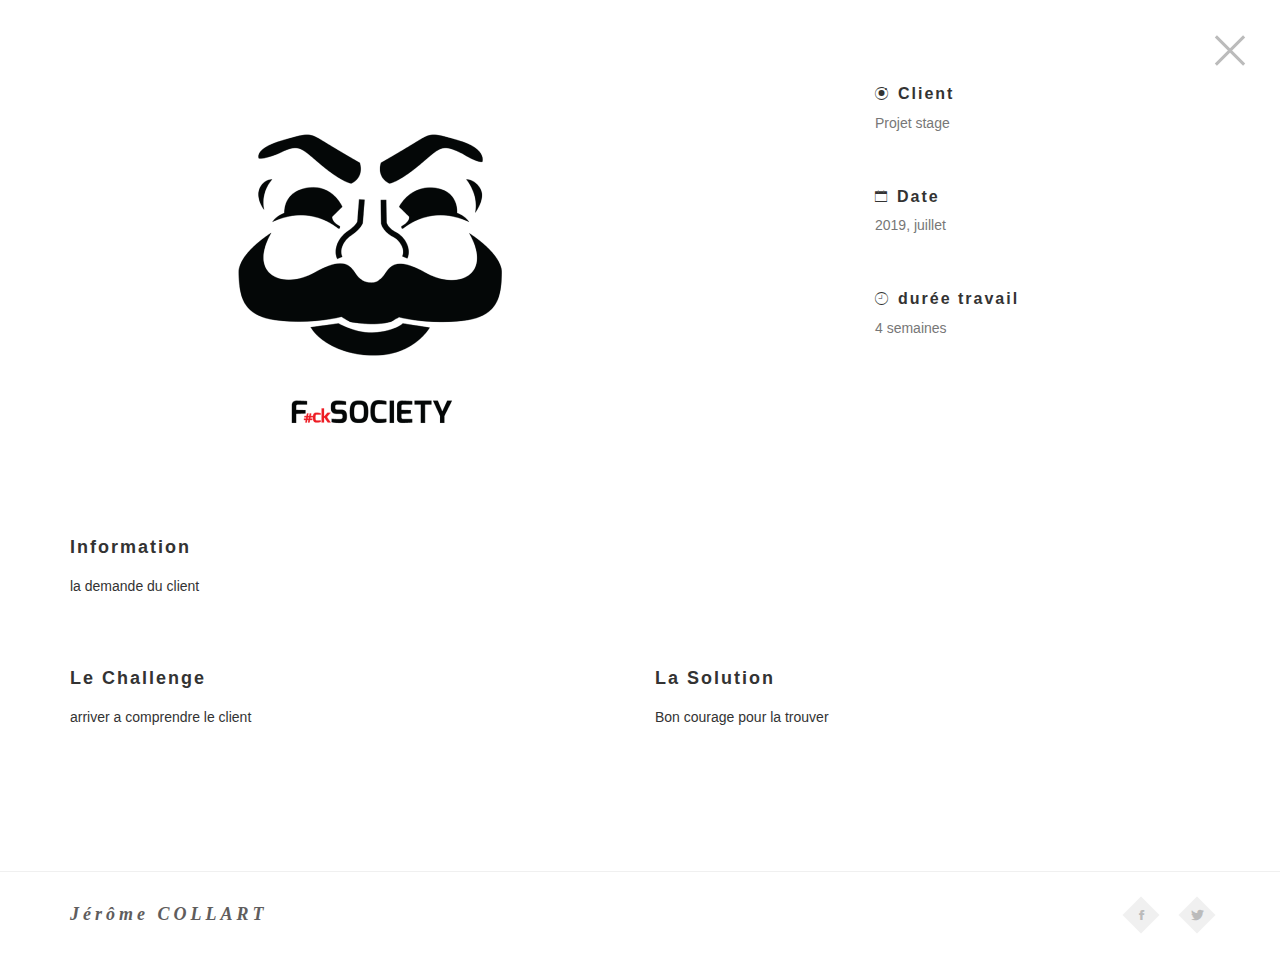
<file: work.html>
<!DOCTYPE html>
<html class='no-js' >
	
	<head>
		
		
		<meta charset="utf-8">
		<meta http-equiv="X-UA-Compatible" content="IE=edge">
		<meta name="viewport" content="width=device-width, initial-scale=1">
		<!-- The above 3 meta tags *must* come first in the head; any other head content must come *after* these tags -->
	
		<title>Symp - Personal Resume/CV HTML Template</title>
		
		<!--[if lt IE 9]>
		  <script src="//html5shim.googlecode.com/svn/trunk/html5.js"></script>
		<![endif]-->

		
		<link rel='stylesheet' type='text/css' href='bootstrap/css/bootstrap.min.css' >
		<link rel='stylesheet' type='text/css' href='css/ionicons.min.css' >
		<link rel='stylesheet' type='text/css' href='css/owl.carousel.css' >
		<link rel='stylesheet' type='text/css' href='css/owl.theme.css' >
		<link rel='stylesheet' type='text/css' href='css/owl.transitions.css' >
		<link rel='stylesheet' type='text/css' href='css/style.css' >
		<link rel='stylesheet' type='text/css' href='css/color-default.css' >
		
		
	</head>
	
	<body>
		
		
		<!--close button-->
		<a href='index.html' class='close-btn' >
			<span></span>
			<span></span>
		</a>
		<!--/close button-->
		
		
		<!--preloader-->
		<div id='preloader' >
		
			<div class='loader' >
				<img src='img/load.gif' alt='symp' >
			</div>
			
		</div>
		<!--/preloader-->
		
		
		<div id='wrapper' >
			
			<section class='single-work' >
				
				<div class='container' >
					
					
					<div class='row' >
						
						<div class='col-md-8' >
							
							<img src='img/fsociety2.png' alt='symp' >
						
						</div>
						
						
						<div class='col-md-4' >
							
							<ul class='work-info' >
								
								<li>
									
									<h4><i class='ion-ionic' ></i>Client</h4>
									
									<p>Projet stage</p>
									
								</li>
								
								<li>
									
									<h4><i class='ion-ios-calendar-outline' ></i>Date</h4>
									
									<p>2019, juillet</p>
									
								</li>
								
								
								
								<li>
									
									<h4><i class='ion-ios-clock-outline' ></i>durée travail</h4>
									
									<p>4 semaines</p>
									
								</li>
								
								
								
								
								
								
							</ul>
							
						</div>
						
						
						
					</div>
					
					
					<div class='work-content' >
						
						<div class='block' >
							
							<h4>Information</h4>
							
							<p>
								la demande du client
							</p>
							
						</div>
						
						<div class='block row' >
							
							
							<div class='col-md-6' >
								
								<h4>Le Challenge</h4>
								
								<p>
									arriver a comprendre le client
								</p>
								
							</div>
							
							
							<div class='col-md-6' >
								
								<h4>La Solution</h4>
								
								<p>
									Bon courage pour la trouver
								</p>
								
							</div>
							
							
							
							
						</div>
						
					</div>
					
					
				</div>
				
			</section>
			
			
			<div class='footer bg-lightgray section-block' >
				
				<div class='container' >
					
					<div class='row' >
						
						<div class='col-md-6 text-left' >
							<h4>Jérôme COLLART</h4>
						</div>
						
						<div class='col-md-6 text-right' >
							<ul class='footer-social' >
								<li>
									<a href='#' >
										<i class='ion-social-facebook' ></i>
									</a>
								</li>
								<li>
									<a href='#' >
										<i class='ion-social-twitter' ></i>
									</a>
								</li>
								<!--<li>
									<a href='#' >
										<i class='ion-social-pinterest' ></i>
									</a>
								</li>
								<li>
									<a href='#' >
										<i class='ion-social-dribbble' ></i>
									</a>
								</li>-->
							</ul>
						</div>
						
					</div>
					
					
				</div>
				
			</div>
			
			
			
		</div>
		
		<script src='js/jquery.min.js' ></script>
		<script src='js/jquery.stellar.min.js' ></script>
		<script src='js/modernizr.js' ></script>
		<script src='js/owl.carousel.min.js' ></script>
		<script src='js/jquery.shuffle.min.js' ></script>
		<script src='js/jquery.magnific-popup.min.js' ></script>
		<script src='js/validator.min.js' ></script>
		<script src='js/smoothscroll.js' ></script>
		<script src='js/script.js' ></script>
		
	</body>
	
</html>
</file>
<file: css/style.css>
s/*=======================================================================
	
	Item Name 		|		
	
	Author Name		|		jerome
	
-------------------------------------------------------------------------
	CSS Structure
-------------------------------------------------------------------------
	
	01- General CSS
	02- Preloader
	03- Front Section
	04- About Section
	05- Resume Section
	06- Services Section
	07- Blog Section
	08- Portfolio Section
	09- Contact Section
	10- Work Page
	11- Single Post Page
	12- Responsive CSS
	
	*Colors are in separate files.
	
=======================================================================*/






/*Importing Google Fonts */
@import url(https://fonts.googleapis.com/css?family=Raleway:400,700,600,300|Playfair+Display:700italic,400italic|Crimson+Text:400italic,600italic|Open+Sans:400,700);

/*=======================================================================
	General CSS
=======================================================================*/
* {
	margin: 0;
	padding: 0;
	outline: none;
	font-family: Open Sans, sans-serif;
}

h1,
h2,
h3,
h4,
h5,
h6,
.h1,
.h2,
.h3,
.h4,
.h5,
.h6 {
	font-weight: bold;
	font-family: Raleway, sans-serif;
}

::-webkit-scrollbar {
	height: 10px;
	width: 10px;
	background: #FFF;
}

::-webkit-scrollbar-thumb {
	background: #BBB;
	border: solid 2px #FFF;
}

::-webkit-scrollbar-thumb:hover {
	background: #888;
}

::-moz-scrollbar {
	height: 10px;
	width: 10px;
	background: #FFF;
}

::-moz-scrollbar-thumb {
	background: #BBB;
	border: solid 2px #FFF;
}

::-moz-scrollbar-thumb:hover {
	background: #888;
}

img {
	max-width: 100%;
}

.parallax {
	background-size: cover;
}

body.section-show {
	overflow: hidden;
}

body a.close-btn,
body.section-show .close-btn {
	opacity: 1;
	z-index: 100;
	-webkit-transition: opacity .4s 1.2s ease, background .3s ease;
	-moz-transition: opacity .4s 1.2s ease, background .3s ease;
	transition: opacity .4s 1.2s ease, background .3s ease;
	overflow: hidden;
}

.close-btn {
	position: fixed;
	height: 64px;
	width: 64px;
	cursor: pointer;
	display: block;
	top: 18px;
	right: 18px;
	opacity: 0;
	z-index: -99;
}

.close-btn>span {
	height: 3px;
	width: 40px;
	background: #BBB;
	position: absolute;
	top: 50%;
	left: 50%;
	margin-left: -20px;
	margin-top: -1.5px;
}

.close-btn>span:before {
	content: ' ';
	position: absolute;
	top: 0;
	width: 0;
	height: inherit;
	background: #B7A389;
}

.close-btn>span:nth-of-type(1) {
	-webkit-transform: rotate(45deg);
	-moz-transform: rotate(45deg);
	-ms-transform: rotate(45deg);
	-o-transform: rotate(45deg);
	transform: rotate(45deg);
}

.close-btn>span:nth-of-type(2) {
	-webkit-transform: rotate(-45deg);
	-moz-transform: rotate(-45deg);
	-ms-transform: rotate(-45deg);
	-o-transform: rotate(-45deg);
	transform: rotate(-45deg);
}

.close-btn>span:nth-of-type(1):before {
	left: 0;
}

.close-btn>span:nth-of-type(2):before {
	right: 0;
}

.close-btn:hover>span {
	background: transparent;
}

.close-btn:hover>span:before {
	-webkit-transition: all .3s ease;
	-moz-transition: all .3s ease;
	transition: all .3s ease;
	width: 100%;
}

.close-btn:hover>span:nth-of-type(2):before {
	-webkit-transition-delay: .3s;
	-moz-transition-delay: .3s;
	transition-delay: .3s;
}

.section-header h2 {
	font-size: 32px;
	letter-spacing: 6px;
	color: #333;
	margin-top: 0;
	margin-bottom: 35px;
	font-weight: 300;
}

.section-header p {
	margin-top: 30px;
	line-height: 1.7em;
	color: #8A8A8A;
	font-size: 16px;
}

#wrapper {
	overflow-x: hidden;
}

.front-section {
	background: #FFF;
}

.section {
	position: fixed;
	left: 0;
	right: 0;
	top: 0;
	bottom: 0;
	border: solid 4px #BBB;
	padding-top: 100px;
	z-index: -9;
	background: #FFF;
	overflow-y: auto;
	opacity: 0;
	visibility: hidden;
	transition: all .3s ease;
}

body.section-show .section.active {
	-webkit-transition: opacity .4s 1.2s ease;
	-moz-transition: opacity .4s 1.2s ease;
	transition: opacity .4s 1.2s ease;
	z-index: 99;
	opacity: 1;
	visibility: visible;
}

.bg-lightgray {
	background: #F5F5F5;
}

.footer {
	padding: 30px 0;
	background: #FFF;
	border-top: solid 1px #F0F0F0;
}

.footer h4 {
	font-size: 18px;
	letter-spacing: 4px;
	margin: 0;
	margin-top: 3.5px;
	font-style: italic;
	font-family: 'Playfair Display', serif;
	color: rgb(95, 93, 93);
}

.footer-social {
	margin: 0;
	padding: 0;
	list-style: none;
	font-size: 0;
}

.footer-social>li {
	display: inline-block;
	*display: inline;
	*zoom: 1;
	margin-left: 30px;
}

.footer-social>li>a {
	text-decoration: none;
	height: 26px;
	width: 26px;
	line-height: 26px;
	vertical-align: middle;
	-webkit-transform: rotate(45deg);
	-moz-transform: rotate(45deg);
	-ms-transform: rotate(45deg);
	-o-transform: rotate(45deg);
	transform: rotate(45deg);
	-webkit-transition: all .3s ease-in-out;
	-moz-transition: all .3s ease-in-out;
	transition: all .3s ease-in-out;
	display: block;
	text-align: center;
	color: #BBB;
	background: #F0F0F0;
	font-size: 0;
}

.footer-social>li>a>i {
	-webkit-transform: rotate(-45deg);
	-moz-transform: rotate(-45deg);
	-ms-transform: rotate(-45deg);
	-o-transform: rotate(-45deg);
	transform: rotate(-45deg);
	display: inline-block;
	*display: inline;
	*zoom: 1;
	line-height: inherit;
	width: inherit;
	height: inherit;
	vertical-align: middle;
}

.footer-social>li>a>i:before {
	font-size: 14px;
	line-height: 1em;
	vertical-align: middle;
}

.footer-social>li>a:hover {
	background: #B7A389;
	color: #FFF;
}

.section-block>.container,
.section-block {
	position: relative;
}

.section-block {
	overflow: hidden;
}

/*=======================================================================
	Preloader
=======================================================================*/
.js #preloader {
	position: fixed;
	top: 0;
	left: 0;
	right: 0;
	bottom: 0;
	background: #FFF;
	z-index: 199;
	-webkit-transition: all .5s ease;
	-moz-transition: all .5s ease;
	transition: all .5s ease;
}

.js #preloader .loader {
	position: absolute;
	top: 50%;
	left: 50%;
	-webkit-transform: translate(-50%, -50%);
	-moz-transform: translate(-50%, -50%);
	-ms-transform: translate(-50%, -50%);
	-o-transform: translate(-50%, -50%);
	transform: translate(-50%, -50%);
}

.js body.loaded #preloader {
	-webkit-transform: scale(.6) translateY(-100%);
	-moz-transform: scale(.6) translateY(-100%);
	-ms-transform: scale(.6) translateY(-100%);
	-o-transform: scale(.6) translateY(-100%);
	transform: scale(.6) translateY(-100%);
	opacity: 0;
	visibility: hidden;
	z-index: -1;
}

.no-js #preloader {
	display: none;
}

.divider-draft {
	position: relative;
	height: 2px;
	background: #333;
	width: 40px;
	display: block;
	margin: 15px 0;
}

.divider-draft:before,
.divider-draft:after {
	content: ' ';
	width: 25px;
	height: 1px;
	background: #333;
	position: absolute;
	left: 0;
}

.divider-draft.center {
	margin: auto;
}

.divider-draft.center:before,
.divider-draft.center:after {
	right: 0;
	margin: auto;
}

.divider-draft:before {
	top: -6px;
}

.divider-draft:after {
	bottom: -6px;
}

/*=======================================================================
	Section Principale
=======================================================================*/
body.section-show .transition-mask {
	position: absolute;
	top: 260px;
	height: 250px;
	width: 250px;
	left: 0;
	right: 0;
	margin: auto;
	z-index: 22;
	transform: rotate(45deg);
	overflow: hidden;
	-webkit-animation: fill2 .8s .4s both ease;
	-moz-animation: fill2 .8s .4s both ease;
	animation: fill2 .8s .4s both ease;
}

body .transition-mask:before {
	content: ' ';
	position: absolute;
	bottom: 0;
	right: 0;
	height: 100%;
	width: 100%;
}

body.section-show .transition-mask:before {
	-webkit-animation: fill .4s both ease;
	-moz-animation: fill .4s both ease;
	animation: fill .4s both ease;
	background: #CCC;
}

@-webkit-keyframes fill2 {
	0% {
		transform: rotate(45deg);
	}

	100% {
		z-index: 50;
		transform: rotate(0deg);
		height: 100%;
		width: 100%;
		top: 0;
		bottom: auto;
	}
}

@keyframes fill2 {
	0% {
		-webkit-transform: rotate(45deg);
		-moz-transform: rotate(45deg);
		-ms-transform: rotate(45deg);
		-o-transform: rotate(45deg);
		transform: rotate(45deg);
	}

	100% {
		z-index: 50;
		-webkit-transform: rotate(0deg);
		-moz-transform: rotate(0deg);
		-ms-transform: rotate(0deg);
		-o-transform: rotate(0deg);
		transform: rotate(0deg);
		height: 100%;
		width: 100%;
		top: 0;
		bottom: auto;
	}
}



@-webkit-keyframes fill {
	0% {
		width: 0%;
	}

	100% {
		width: 100%;
	}
}

@keyframes fill {
	0% {
		width: 0%;
	}

	100% {
		width: 100%;
	}
}



.front-section {
	padding-top: 60px;
	padding-bottom: 200px;
	position: relative;
}

.front-heading {
	text-align: center;
	margin-top: 190px;
}

.front-heading>h2 {
	font-size: 55px;
	font-weight: lighter;
	letter-spacing: 15px;
	position: relative;
	position: relative;
	line-height: 1em;
	display: inline-block;
	*display: inline;
	*zoom: 1;
	z-index: 10;
	color: rgb(85, 82, 82);
	font-family: 'Playfair Display', serif;
	font-style: italic;
}

.front-person-img {
	width: 480px;
	height: 480px;
	overflow: hidden;
	background: #F0F0F0;
	position: relative;
	z-index: 15;
	-webkit-transition: height .5s .3s ease, transform .5s .8s ease;
	-moz-transition: height .5s .3s ease, transform .5s .8s ease;
	transition: height .5s .3s ease, transform .5s .8s ease;
	margin: 200px auto;
	margin-bottom: 0;
	-webkit-transform: rotate(45deg);
	-moz-transform: rotate(45deg);
	-ms-transform: rotate(45deg);
	-o-transform: rotate(45deg);
	transform: rotate(45deg);
	border-radius: 0;
}

.front-person-img>img {
	max-width: 100%;
	vertical-align: bottom;
	-webkit-transform: rotate(-45deg) translateY(40px);
	-moz-transform: rotate(-45deg) translateY(40px);
	-ms-transform: rotate(-45deg) translateY(40px);
	-o-transform: rotate(-45deg) translateY(40px);
	transform: rotate(-45deg) translateY(40px);
}

.front-person-titles {
	position: relative;
	z-index: 10;
	height: 500px;
	width: 500px;
	margin: auto;
	margin-top: -500px;
	-webkit-transform: rotate(45deg);
	-moz-transform: rotate(45deg);
	-ms-transform: rotate(45deg);
	-o-transform: rotate(45deg);
	transform: rotate(45deg);
}

.front-person-titles>span {
	position: absolute;
	z-index: 5;
	display: block;
	width: 100%;
	font-family: Hind, sans-serif;
	color: rgba(150, 145, 145, 0.562);
	text-align: center;
	font-size: 24px;
	letter-spacing: 25px;
	line-height: 1em;
	text-transform: lowercase;
}

.front-person-titles>.t1 {
	left: 5px;
	bottom: 0;
	-webkit-transform: rotate(-90deg) translateY(-100%);
	-moz-transform: rotate(-90deg) translateY(-100%);
	-ms-transform: rotate(-90deg) translateY(-100%);
	-o-transform: rotate(-90deg) translateY(-100%);
	transform: rotate(-90deg) translateY(-100%);
	-webkit-transform-origin: 0% 0%;
	-moz-transform-origin: 0% 0%;
	-ms-transform-origin: 0% 0%;
	-o-transform-origin: 0% 0%;
	transform-origin: 0% 0%;
}

.front-person-titles>.t2 {
	top: 5px;
	left: 0;
	-webkit-transform: translateY(-100%);
	-moz-transform: translateY(-100%);
	-ms-transform: translateY(-100%);
	-o-transform: translateY(-100%);
	transform: translateY(-100%);
}

.front-person-titles>.t3 {
	left: 0;
	bottom: 5px;
	-webkit-transform: translateY(100%) rotate(180deg);
	-moz-transform: translateY(100%) rotate(180deg);
	-ms-transform: translateY(100%) rotate(180deg);
	-o-transform: translateY(100%) rotate(180deg);
	transform: translateY(100%) rotate(180deg);
}


.front-person-links {
	margin: auto;
	width: 500px;
	height: 500px;
	margin-top: -500px;
	z-index: 25;
	-webkit-transform: rotate(45deg);
	-moz-transform: rotate(45deg);
	-ms-transform: rotate(45deg);
	-o-transform: rotate(45deg);
	transform: rotate(45deg);
	position: relative;
}

.front-person-links>ul>li {
	display: block;
}

.front-person-links>ul {
	font-size: 0;
	z-index: 99;
	position: absolute;
	text-align: left;
	white-space: nowrap;
	left: 100%;
	top: 50%;
	-webkit-transform: translateY(-50%);
	-moz-transform: translateY(-50%);
	-ms-transform: translateY(-50%);
	-o-transform: translateY(-50%);
	transform: translateY(-50%);
	margin: 0;
	padding: 0;
	list-style: none;
	margin-left: -15px;
}

.front-person-links>ul>li>a {
	font-weight: bold;
	display: block;
	font-size: 14px;
	padding: 25px 0;
	cursor: pointer;
	-webkit-transition: all .3s ease;
	-moz-transition: all .3s ease;
	transition: all .3s ease;
	position: relative;
	color: #235250;
	text-align: left;
	text-transform: uppercase;
	letter-spacing: 3px;
	text-decoration: none;
	line-height: 1em;
}

.front-person-links>ul>li>a:before,
.front-person-links>ul>li>a:after {
	content: ' ';
	height: 6px;
	width: 15px;
	background: rgb(122, 35, 35);
	display: inline-block;
	*display: inline;
	*zoom: 1;
	vertical-align: middle;
	margin-right: 15px;
	font-size: 0;
	-webkit-transition: all .3s ease;
	-moz-transition: all .3s ease;
	transition: all .3s ease;
	display: none;
}

.front-person-links>ul>li>a:after {
	margin-left: 15px;
	margin-right: 0;
	display: none;
}

.front-person-links>ul>li>a:hover {
	color: #B7A389;
}

.front-person-links>ul>li>a:hover:after,
.front-person-links>ul>li>a:hover:before {
	width: 25px;
	background: rgb(134, 13, 13);
}


/*=======================================================================
	Section A propos de moi
=======================================================================*/
.about-section {
	padding-top: 0;
}

.about-icons {
	padding-top: 110px;
	padding-bottom: 0px;
}

.basic-info {
	padding-top: 100px;
	padding-bottom: 100px;
	position: relative;
	border-bottom: solid 1px #F0F0F0;
}

.basic-info .section-header {
	margin-bottom: 80px;
}

.about-info>p {
	line-height: 1.8em;
	margin-top: -.4em;
}

.about-person-img {
	text-align: center;
}

.about-person-img>img {
	max-width: 100%;
}

.info-list {
	list-style: none;
	padding: 0;
	margin: 0;
	position: relative;
	z-index: 10;
	margin-top: 20px;
	margin-bottom: 60px;
}

.info-list:before,
.info-list:after {
	content: ' ';
	display: table;
}

.info-list:after {
	clear: both;
}

.info-list>li {
	margin-bottom: 20px;
	float: left;
	width: 25%;
}

.info-list>li>.inner {
	padding: 15px 0;
}

.info-list>li>* {
	line-height: 1em;
	margin: 0;
}

.info-list>li>.inner>h4 {
	font-size: 13px;
	letter-spacing: 4px;
	margin-right: 16px;
	margin-bottom: 8px;
	display: block;
	color: #333;
}

.info-list>li>.inner>p {
	font-size: 16px;
	color: #777;
	display: block;
}

.funfacts-block {
	padding-top: 60px;
	padding-bottom: 20px;
	background-image: url(../img/fsociety.0.jpg.jpg);
	background-size: cover;
	background-attachment: fixed;
}

.funfact {
	position: relative;
	text-align: center;
	margin-bottom: 40px;
}

.funfact:after {
	content: ' ';
	position: absolute;
	height: 16px;
	width: 16px;
	right: -10px;
	top: 50%;
	margin-top: -10px;
	border: solid 1px #FFF;
	-webkit-transform: rotate(45deg);
	-moz-transform: rotate(45deg);
	-ms-transform: rotate(45deg);
	-o-transform: rotate(45deg);
	transform: rotate(45deg);
	opacity: .4;
	filter: Alpha(opacity=40);
}

.funfact:last-of-type:after {
	display: none;
}

@media (max-width: 992px) {
	.funfact:nth-of-type(2):after {
		display: none;
	}
}

@media (max-width: 768px) {
	.funfact:after {
		display: none;
	}
}

.funfact>.content>h4 {
	margin: 0;
	color: #FFF;
	font-size: 55px;
	margin-bottom: 5px;
}

.funfact>.content>p {
	color: #FFF;
	letter-spacing: 2px;
	margin-bottom: 0;
	font-size: 13px;
	opacity: .8;
}

.testimonials-block {
	padding: 100px 0;
}

.testimonials-block .section-header {
	margin-bottom: 45px;
}

.testimonials-slider {
	position: relative;
}

.testimonial {
	text-align: center;
}

.testimonial>p {
	font-size: 22px;
	line-height: 1.6em;
	color: #777;
	font-family: crimson text, serif;
	font-weight: lighter;
	font-style: italic;
}

.testimonial>.author {
	margin-top: 45px;
}

.testimonial>.author>h4 {
	margin: 0;
	text-transform: uppercase;
	letter-spacing: 2px;
	font-size: 14px;
}

.testimonial>.author>p {
	color: #777;
}

.testimonials-slider .owl-controls {
	margin-top: 27px;
}

.testimonials-slider .owl-controls>.owl-pagination>.owl-page>span {
	height: 16px;
	width: 16px;
	border-radius: 0;
	border: solid 1px #B7A389;
	-webkit-transform: rotate(-45deg);
	-moz-transform: rotate(-45deg);
	-ms-transform: rotate(-45deg);
	-o-transform: rotate(-45deg);
	transform: rotate(-45deg);
	margin: 11px;
	background: transparent;
	opacity: .6;
	-webkit-transition: all .3s ease;
	-moz-transition: all .3s ease;
	transition: all .3s ease;
}

.testimonials-slider .owl-controls>.owl-pagination>.owl-page.active>span,
.testimonials-slider .owl-controls>.owl-pagination>.owl-page:hover>span {
	background: #B7A389;
	opacity: .8;
}

.testimonials-slider .owl-controls>.owl-pagination>.owl-page.active>span {
	opacity: 1;
}

/*=======================================================================
	Section CV
=======================================================================*/
.timeline-block {
	padding-bottom: 100px;
}

.timeline-block .timeline {
	padding-bottom: 90px;
	margin-top: 100px;
}

.timeline {
	position: relative;
	list-style: none;
	margin: 0;
}

.timeline:before {
	content: ' ';
	position: absolute;
	top: 0;
	left: 50%;
	margin-left: -1px;
	height: 100%;
	width: 2px;
	background: #BBB;
	border-radius: 0 0 5px 5px;
}

.timeline>li:before,
.timeline>li:after {
	content: ' ';
	display: table;
}

.timeline>li:after {
	clear: both;
}

.timeline>li>.timeline-desc {
	float: right;
}

.timeline>li>.timeline-desc>h4 {
	font-size: 14px;
	letter-spacing: 2px;
	margin-top: 0;
}

.timeline>li>.timeline-content {
	float: left;
	text-align: right;
	position: relative;
}

.timeline>li.inverse>.timeline-content {
	float: right;
	text-align: left;
}

.timeline>li.inverse>.timeline-desc {
	float: left;
	text-align: right;
}

.timeline>li {
	margin: 70px 0;
	position: relative;
}

.timeline>li:not(.timeline-header):before {
	content: ' ';
	position: absolute;
	top: 0;
	left: 50%;
	height: 11px;
	width: 11px;
	-webkit-transform: translateX(-50%) rotate(45deg);
	-moz-transform: translateX(-50%) rotate(45deg);
	-ms-transform: translateX(-50%) rotate(45deg);
	-o-transform: translateX(-50%) rotate(45deg);
	transform: translateX(-50%) rotate(45deg);
	background: #B7A389;
}

.timeline>li>div {
	width: 50%;
	padding: 0 35px;
}

.timeline>li>.timeline-content>h4 {
	margin-top: 0;
	margin-bottom: 7px;
	letter-spacing: 2px;
	font-size: 20px;
}

.timeline>li>.timeline-content>span {
	display: block;
	margin-bottom: 15px;
	color: #BBB;
}

.timeline>li>.timeline-content>p {
	margin: 0;
	line-height: 1.7em;
	color: #777;
}

.timeline>li.timeline-header {
	background: #FFF;
	position: relative;
	z-index: 10;
	text-align: center;
	margin-bottom: 100px;
	margin-top: 100px;
}

.timeline>li.timeline-header>h4 {
	font-weight: bold;
	text-transform: uppercase;
	font-size: 16px;
	display: inline-block;
	*display: inline;
	*zoom: 1;
	position: relative;
	margin: 0;
	letter-spacing: 4px;
}

.timeline>li.timeline-header:first-of-type {
	margin-top: 0;
}

.timeline>li.timeline-header>h4:before,
.timeline>li.timeline-header>h4:after {
	content: ' ';
	display: block;
	height: 2px;
	background: #BBB;
	margin: 0 -5px;
	margin-top: 8px;
}

.timeline>li.timeline-header>h4:before {
	margin-top: 0;
	margin-bottom: 8px;
}

@media (max-width:992px) {

	.timeline>li:before,
	.timeline:before {
		display: none;
	}

	.timeline>li>.timeline-desc {
		opacity: .5;
		text-align: right;
		float: left;
	}

	.timeline>li.inverse>.timeline-desc {
		text-align: left;
		float: right;
	}

	.timeline>li>div {
		width: 85%;
		float: none;
		display: block;
		margin-left: auto;
		margin-right: auto;
	}

	.timeline>li>.timeline-content {
		text-align: right;
	}
}

.hobbies-block {
	padding-top: 100px;
	padding-bottom: 30px;
}

.hobbies-block .section-header {
	margin-bottom: 100px;
}

.hobby {
	position: relative;
	text-align: center;
	margin-bottom: 70px;
	-webkit-transition: all .3s ease-in-out;
	-moz-transition: all .3s ease-in-out;
	transition: all .3s ease-in-out;
}

.hobby>.icon {
	font-size: 0;
	background: #B7A389;
	color: #FFF;
	-webkit-transform: rotate(45deg);
	-moz-transform: rotate(45deg);
	-ms-transform: rotate(45deg);
	-o-transform: rotate(45deg);
	transform: rotate(45deg);
	width: 80px;
	height: 80px;
	line-height: 80px;
	margin: auto;
	margin-bottom: 40px;
	-webkit-transition: all .3s ease-in-out;
	-moz-transition: all .3s ease-in-out;
	transition: all .3s ease-in-out;
	position: relative;
	top: 0;
}

.hobby:hover>.icon {
	top: -15px;
}

.hobby>.icon>i {
	display: block;
	height: inherit;
	width: inherit;
	line-height: inherit;
	text-align: center;
	-webkit-transform: rotate(-45deg);
	-moz-transform: rotate(-45deg);
	-ms-transform: rotate(-45deg);
	-o-transform: rotate(-45deg);
	transform: rotate(-45deg);
}

.hobby>.icon>i:before {
	vertical-align: middle;
	font-size: 45px;
	line-height: 1em;
}

.hobby>h4 {
	font-size: 18px;
	letter-spacing: 2px;
	margin-top: 0;
	margin-top: 2px;
}

.skills-block {
	padding: 100px 0;
	padding-bottom: 40px;
}

.skills-block .section-header {
	margin-bottom: 80px;
}

.skill {
	position: relative;
	margin-bottom: 60px;
}

.skill>h4 {
	font-size: 14px;
	margin-top: 0;
	margin-bottom: 5px;
	letter-spacing: 2px;
	color: #B7A389;
}

.skill>.skill-bar {
	height: 10px;
	background: #F0F0F0;
}

.skill>.skill-bar>.bar {
	background: #888;
	height: 100%;
	width: 0;
	position: relative;
}

.skill>.skill-bar>.bar>.percent {
	position: absolute;
	padding: 4px 7px;
	background: #888;
	color: #FFF;
	bottom: 100%;
	right: 0;
	font-size: 11px;
	margin-bottom: 10px;
}

.skill>.skill-bar>.bar>.percent:after {
	content: ' ';
	position: absolute;
	border-bottom: solid 7px transparent;
	border-right: solid 7px #888;
	bottom: -7px;
	right: 0;
}

/*=======================================================================
	Services Section
=======================================================================*/
/*.services-section .main-title{
	margin-bottom:80px;
}
.services-block{
	padding-top:50px;
	padding-bottom:0;
	border-bottom:solid 1px #F0F0F0;
}
.service{
	position:relative;
	text-align:center;
	margin-bottom:120px;
}
.service > .icon{
	-webkit-transform:rotate(45deg);
	-moz-transform:rotate(45deg);
	-ms-transform:rotate(45deg);
	-o-transform:rotate(45deg);
	transform:rotate(45deg);
	height:90px;
	width:90px;
	line-height:90px;
	vertical-align:middle;
	text-align:center;
	margin:auto;
	-webkit-transition:all .3s ease-in-out;
	-moz-transition:all .3s ease-in-out;
	transition:all .3s ease-in-out;
	font-size:0;
	background:#B7A389;
	color:#FFF;
	position:relative;
	top:0;
}
.service:hover > .icon{
	top:-15px;
}
.service > .icon > i:before{
	line-height:1em;
	vertical-align:middle;
	font-size:45px;
}
.service > .icon > i{
	display:inline-block;
	line-height:inherit;
	height:inherit;
	width:inherit;
	-webkit-transform:rotate(-45deg);
	-moz-transform:rotate(-45deg);
	-ms-transform:rotate(-45deg);
	-o-transform:rotate(-45deg);
	transform:rotate(-45deg);
}
.service > .content > h4{
	font-size:20px;
	margin-top:50px;
	margin-bottom:8px;
	letter-spacing:2px;
}
.service > .content > p{
	line-height:1.6em;
	color:#777;
}
.pricing-block{
	padding:120px 0;
}
.pricing-block .section-header{
	margin-bottom:90px;
}
.pricing-table{
	max-width:300px;
	margin:auto;
	background:#F4F4F4;
	padding:35px 0;
	-webkit-transition:all .3s ease;
	-moz-transition:all .3s ease;
	transition:all .3s ease;
}
.pricing-table > .header > h4{
	font-size:18px;
	text-transform:uppercase;
	margin:0;
}
.pricing-table > .header > .price{
	margin-bottom:30px;
	margin-top:30px;
}
.pricing-table > .header > .price > span{
	display:inline-block;
	*display:inline;
	*zoom:1;
	line-height:1em;
}
.pricing-table > .header > .price > .currency{
	vertical-align:top;
	margin-top:12px;
}
.pricing-table > .header > .price > .amount{
	font-weight:bold;
	font-size:80px;
}
.pricing-table > .header > .price > .period{
	text-transform:uppercase;
	letter-spacing:2px;
	font-size:12px;
}
.pricing-table > .table-items{
	list-style:none;
	padding:0;
	margin:0;
	margin-top:25px;
	margin-bottom:30px;
}
.pricing-table > .table-items > li{
	padding:10px 0;
}

.pricing-table > .table-btn{
	padding:11px 22px;
	background:#333;
	color:#FFF;
	text-decoration:none;
	display:inline-block;
	*display:inline;
	*zoom:1;
	-webkit-transition:all .3s ease;
	-moz-transition:all .3s ease;
	transition:all .3s ease;
}
.pricing-table > .table-btn:hover{
	background:#B7A389;
}
.process-block{
	padding:100px 0;
}
.process-block .section-header{
	margin-bottom:80px;
}
.process{
	position:relative;
}
.process > .number{
	font-size:16px;
	font-weight:bold;
	display:inline-block;
	*display:inline;
	*zoom:1;
	line-height:1em;
	margin-bottom:15px;
	position:relative;
	-webkit-transform:rotate(45deg);
	-moz-transform:rotate(45deg);
	-ms-transform:rotate(45deg);
	-o-transform:rotate(45deg);
	transform:rotate(45deg);
	border:solid 1px #B7A389;
	-webkit-transition:all .3s ease-in-out;
	-moz-transition:all .3s ease-in-out;
	transition:all .3s ease-in-out;
	color:#B7A389;
}
.process:hover > .number{
	color:#FFF;
	background:#B7A389;
}
.process > .number > span{
	transform:rotate(-45deg);
	display:block;
	height:28px;
	width:28px;
	line-height:28px;
	text-align:center;
	position:relative;
}
.process > .number > span:before{
	content: ' ';
	border-top:solid 8px transparent;
	border-bottom:solid 8px transparent;
	border-left:solid 8px #B7A389;
	position:absolute;
	top:50%;
	margin-top:-8px;
	right:-43px;
}
.process.last > .number > span:before{
	border:solid 4px #B7A389;
	margin-top:-4px;
}
.process > .number > span:after{
	content: ' ';
	position:absolute;
	height:2px;
	background:#B7A389;
	width:30px;
	right:-35px;
	top:50%;
	margin-top:-1px;
}
.process > .content > h4{
	font-size:20px;
	letter-spacing:2px;
	margin-bottom:15px;
}
.process > .content > p{
	line-height:1.7em;
	color:#777;
}*/
/*=======================================================================
	Blog Section
=======================================================================*/
/*.posts-block{
	padding:90px 0;
}
.posts-block .section-header{
	margin-bottom:60px;
}
.post{
	position:relative;
	margin-bottom:60px;
}
.post > .media > img{
	max-width:100%;
}
.post > .content{
	margin-top:25px;
}
.post > .content > h4{
	font-size:24px;
	margin-top:0;
	margin-bottom:8px;
}
.post > .content > h4 > a{
	color:inherit;
	text-decoration:none;
	-webkit-transition:all .3s ease;
	-moz-transition:all .3s ease;
	transition:all .3s ease;
}
.post > .content > h4 > a:hover{
	color:#B7A389;
}
.post > .content > p{
	line-height:1.8em;
	color:#777;
	margin-bottom:22px;
}
.post .post-icons{
	position:relative;
	margin:0;
	padding:0;
	font-size:0;
	margin-bottom:22px;
}
.post .post-icons > li{
	display:inline-block;
	*display:inline;
	*zoom:1;
	font-size:14px;
	color:#777;
	padding-right:20px;
}
.post .post-icons > li > i{
	margin-right:5px;
}
.post .read-more{
	color:#333;
	text-decoration:none;
	display:inline-block;
	*display:inline;
	*zoom:1;
}
.post .read-more:hover{
	color:#B7A389;
}
.post .read-more > i{
	vertical-align:middle;
	font-size:1.5em;
	margin-left:8px;
	position:relative;
}
.post-more{
	text-align:center;
	margin-bottom:50px;
}
.post-more .more-link,
body .symp-btn{
	display:inline-block;
	*display:inline;
	*zoom:1;
	padding:12px 22px;
	background:#333;
	color:#FFF;
	-webkit-transition:all .3s ease;
	-moz-transition:all .3s ease;
	transition:all .3s ease;
	border:none;
	text-decoration:none !important;
}
.post-more .more-link:hover,
.symp-btn:hover{
	background:#B7A389;
	color:#FFF;
}
.symp-btn.link-btn{
	background:transparent;
	color:#999;
}
.symp-btn.link-btn > i{
	margin-right:8px;
}
.symp-btn.link-btn:hover{
	color:#333;
	background:transparent;
}
.sidebar{
	position:relative;
}

@media(min-width: 992px){
	.sidebar{
		padding-left:40px;
	}
}
.search-box{
	position:relative;
}
.search-box > .search-input{
	display:block;
	width:100%;
	border:none;
	padding:0 9px;
	height:40px;
	line-height:40px;
	padding-right:47px;
	background:#F0F0F0;
	border:solid 1px #F0F0F0;
	-webkit-transition:all .3s ease;
	-moz-transition:all .3s ease;
	transition:all .3s ease;
}
.search-box > .search-input:focus{
	background:#FFF;
}
.search-box > .search-btn{
	position:absolute;
	top:0;
	right:0;
	height:40px;
	width:40px;
	line-height:40px;
	background:#E0E0E0;
	vertical-align:middle;
	text-align:center;
	font-size:20px;
	color:#333;
	text-decoration:none;
	
}
.search-box > .search-btn:hover{
	background:#D0D0D0;
}
.widget-header{
	position:relative;
	margin-top:60px;
	margin-bottom:15px;
}
.widget-header > h4{
	letter-spacing:2px;
}
.widget-header > h4 > i{
	margin-right:8px;
}
.sidebar-list{
	padding:0;
	margin:0;
	list-style:none;
}
.sidebar-list > li > a{
	padding:7px 0;
	color:#777;
	text-decoration:none;
	display:block;
	line-height:1.6em;
}
.sidebar-list > li > a:hover{
	color:#B7A389;
}
.sidebar-list.list-inline{
	font-size:0;
}
.sidebar-list.list-inline > li{
	font-size:14px;
}
*/
/*=======================================================================
	Section Portfolio 
=======================================================================*/
.portfolio-block {
	padding-bottom: 100px;
}

.portfolio-block .section-header {
	margin-bottom: 45px;
}

.portfolio-items>.item {
	width: 33.333%;
	position: relative;
}

@media(max-width:992px) {
	.portfolio-items>.item {
		width: 50%;
	}
}

@media(max-width:768px) {
	.portfolio-items>.item {
		width: 100%;
	}
}

.portfolio-items>.item>.inner>img {
	width: 100%;
}

.portfolio-items>.item>.inner {
	position: relative;
}

.portfolio-items>.item>.inner>.caption {
	position: absolute;
	top: 0;
	left: 0;
	right: 0;
	bottom: 0;
	background: #333;
	background: rgba(51, 51, 51, .8);
	color: #FFF;
	text-align: center;
	z-index: 10;
	opacity: 0;
	visibility: hidden;
	-webkit-transition: all .3s ease;
	-moz-transition: all .3s ease;
	transition: all .3s ease;
}

.portfolio-items>.item>.inner:hover>.caption {
	opacity: 1;
	visibility: visible;
}

.portfolio-items>.item>.inner>.caption>.caption-inner {
	position: absolute;
	top: 50%;
	left: 50%;
	-webkit-transform: translate(-50%, -50%);
	-moz-transform: translate(-50%, -50%);
	-ms-transform: translate(-50%, -50%);
	-o-transform: translate(-50%, -50%);
	transform: translate(-50%, -50%);
	width: 75%;
}

.portfolio-items>.item>.inner>.caption>.caption-inner>h4 {
	font-size: 22px;
	margin: 0;
	margin-bottom: 30px;
	opacity: 0;
	visibility: hidden;
	-webkit-transform: translateY(15px);
	-moz-transform: translateY(15px);
	-ms-transform: translateY(15px);
	-o-transform: translateY(15px);
	transform: translateY(15px);
	-webkit-transition: all .3s .1s ease;
	-moz-transition: all .3s .1s ease;
	transition: all .3s .1s ease;
}

.portfolio-items>.item>.inner:hover>.caption>.caption-inner>h4 {
	-webkit-transform: translateY(0);
	-moz-transform: translateY(0);
	-ms-transform: translateY(0);
	-o-transform: translateY(0);
	transform: translateY(0);
	opacity: 1;
	visibility: visible;
}

.portfolio-items>.item>.inner>.caption>.caption-inner>.links {
	list-style: none;
	color: #FFF;
}

.portfolio-items>.item>.inner>.caption>.caption-inner>.links>li {
	display: inline-block;
	*display: inline;
	*zoom: 1;
	margin: 0 11px;
	opacity: 0;
	visibility: hidden;
	-webkit-transform: translateY(15px);
	-moz-transform: translateY(15px);
	-ms-transform: translateY(15px);
	-o-transform: translateY(15px);
	transform: translateY(15px);
	-webkit-transition: all .3s .2s ease;
	-moz-transition: all .3s .2s ease;
	transition: all .3s .2s ease;
}

.portfolio-items>.item>.inner>.caption>.caption-inner>.links>li:nth-of-type(2) {
	-webkit-transition-delay: .3s;
	-moz-transition-delay: .3s;
	transition-delay: .3s;
}

.portfolio-items>.item>.inner:hover>.caption>.caption-inner>.links>li {
	-webkit-transform: translateY(0);
	-moz-transform: translateY(0);
	-ms-transform: translateY(0);
	-o-transform: translateY(0);
	transform: translateY(0);
	opacity: 1;
	visibility: visible;
}

.portfolio-items>.item>.inner>.caption>.caption-inner>.links>li>a {
	display: block;
	height: 30px;
	width: 30px;
	line-height: 30px;
	font-size: 0;
	border: solid 1px #FFF;
	color: #FFF;
	-webkit-transform: rotate(45deg);
	-moz-transform: rotate(45deg);
	-ms-transform: rotate(45deg);
	-o-transform: rotate(45deg);
	transform: rotate(45deg);
}

.portfolio-items>.item>.inner>.caption>.caption-inner>.links>li>a>i {
	display: block;
	height: inherit;
	width: inherit;
	line-height: inherit;
	vertical-align: middle;
	-webkit-transform: rotate(-45deg);
	-moz-transform: rotate(-45deg);
	-ms-transform: rotate(-45deg);
	-o-transform: rotate(-45deg);
	transform: rotate(-45deg);
}

.portfolio-items>.item>.inner>.caption>.caption-inner>.links>li>a>i:before {
	font-size: 16px;
	vertical-align: middle;
	line-height: 1em;
}

.portfolio-items>.item>.inner>.caption>.caption-inner>.links>li>a:hover {
	background: #FFF;
	background: rgba(255, 255, 255, .9);
	color: #333;
}

#portfolio-filters {
	text-align: center;
	margin-bottom: 45px;
}

#portfolio-filters>ul {
	margin: 0;
	padding: 0;
	list-style: none;
	font-size: 0;
}

#portfolio-filters>ul>li {
	display: inline-block;
	*display: inline;
	*zoom: 1;
	font-size: 14px;
	padding: 0 26px;
	position: relative;
}

#portfolio-filters>ul>li:last-of-type:after {
	display: none;
}

#portfolio-filters>ul>li:after {
	content: ' ';
	position: absolute;
	right: -9px;
	top: 50%;
	margin-top: -3px;
	height: 6px;
	width: 6px;
	border: solid 1px #E5E5E5;
	transform: rotate(45deg);
}

#portfolio-filters>ul>li>a {
	display: block;
	color: #999;
	text-decoration: none;
}

#portfolio-filters>ul>li>a:hover,
#portfolio-filters>ul>li>a.active {
	color: #333;
}

#portfolio-filters>ul>li>a.active {
	text-decoration: line-through;
}

/*=======================================================================
	Section Contact 
=======================================================================*/
.contact-block {
	padding-bottom: 100px;
}

.contact-section .section-header {
	margin-bottom: 60px;
}

.form-control {
	padding: 10px;
	height: auto;
	border: solid 1px #BBB;
	-webkit-box-shadow: none;
	-moz-box-shadow: none;
	box-shadow: none;
	border-radius: 0;
	vertical-align: middle;
}

.form-control:focus {
	border-color: #B7A389;
	-webkit-box-shadow: none;
	-moz-box-shadow: none;
	box-shadow: none;
}

.contact-form .form-group {
	margin-bottom: 25px;
}

.contact-form .alert {
	border-radius: 0;
}

/*=======================================================================
	Page Travail
=======================================================================*/
.single-work {
	padding-top: 80px;
	padding-bottom: 130px;
}

.work-info {
	list-style: none;
	margin: 0;
	margin-top: 50px;
}

@media(min-width:992px) {
	.work-info {
		padding-left: 25px;
		margin-top: 0;
	}
}

.work-info>li {
	margin-bottom: 55px;
	margin-top: 5px;
	padding: 0;
}

.work-info>li>h4>i {
	margin-right: 8px;
}

.work-info>li>h4 {
	font-size: 16px;
	letter-spacing: 2px;
	margin: 0;
	margin-bottom: 10px;
	font-weight: bold;
}

.work-info>li>p {
	color: #777;
}

.work-content>.block {
	margin-top: 60px;
}

.work-content>.block h4 {
	font-size: 18px;
	margin-bottom: 15px;
	letter-spacing: 2px;
}

.work-content>.block p {
	line-height: 1.9em;
}


/*=======================================================================
	Page Single Post 
=======================================================================*/
.blog-page .post>.content>.post-icons {
	margin-bottom: 30px;
}

.blog-page .post>.content>h4 {
	font-size: 28px;
	margin-bottom: 10px;
}

.blog-page .post>.content>p {
	line-height: 2em;
	text-align: justify;
}





/*=======================================================================
	CSS Responsive 
=======================================================================*/
@media (max-width:992px) {
	.about-person-img {
		margin-bottom: 40px;
		text-align: center;
	}

	.info-list>li {
		width: 50%;
	}

	.front-section {
		padding-bottom: 110px;
	}

	.front-heading>h2 {
		font-size: 50px;
	}

	.front-person-img {
		height: 360px;
		width: 360px;
	}

	.front-person-img>img {
		-webkit-transform: rotate(-45deg) translateY(45px);
		-moz-transform: rotate(-45deg) translateY(45px);
		-ms-transform: rotate(-45deg) translateY(45px);
		-o-transform: rotate(-45deg) translateY(45px);
		transform: rotate(-45deg) translateY(45px);
	}

	.front-person-links {
		-webkit-transform: rotate(0deg);
		-moz-transform: rotate(0deg);
		-ms-transform: rotate(0deg);
		-o-transform: rotate(0deg);
		transform: rotate(0deg);
		margin-top: 110px;
		text-align: center;
		position: relative;
		margin-bottom: 0;
		width: auto;
		height: auto;
	}

	.front-person-links>ul {
		top: 0;
		left: auto;
		position: relative;
		display: inline-block;
		*display: inline;
		*zoom: 1;
		-webkit-transform: none;
		-moz-transform: none;
		-ms-transform: none;
		-o-transform: none;
		transform: none;
	}

	.front-person-links>ul>li {
		margin-bottom: 1px;
		display: block;
	}

	.front-person-links>ul>li>a:before,
	.front-person-links>ul>li>a:after {
		position: absolute;
		left: 0;
		height: 2px;
		top: 50%;
		margin-top: -1px;
		display: block;
		-webkit-box-shadow: none;
		-moz-box-shadow: none;
		box-shadow: none;
		opacity: .5;
		display: none;
	}

	.front-person-links>ul>li>a:after {
		left: auto;
		right: 0;
	}

	.front-person-links>ul>li>a:hover:before {
		width: 15px;
	}

	.front-person-links>ul>li>a {
		text-align: center;
		padding: 22px 48px;
		display: block;
		font-size: 22px;
		letter-spacing: 2px;
		text-transform: none;
	}

	.front-person-titles {
		margin-top: 125px;
		transform: none;
		text-align: center;
		width: 80%;
		height: auto;
		opacity: 1;
	}

	.front-person-titles>span {
		position: relative;
		transform: none !important;
		display: block;
		margin: 25px 0;
		letter-spacing: 10px;
		font-size: 16px;
		text-transform: uppercase;
		top: auto !important;
		left: auto !important;
		bottom: auto !important;
	}

	.front-heading {
		margin-top: 80px;
	}
}

@media (max-width:768px) {

	.front-person-links {
		margin-top: 65px;
	}

	.front-person-img {
		width: 65%;
		padding-top: 65%;
		height: 0;
		margin-top: 120px;
	}

	.front-person-img>img {
		-webkit-transform: rotate(-45deg) translateY(45px);
		-moz-transform: rotate(-45deg) translateY(45px);
		-ms-transform: rotate(-45deg) translateY(45px);
		-o-transform: rotate(-45deg) translateY(45px);
		transform: rotate(-45deg) translateY(100px);
		position: absolute;
		bottom: 0;
		left: -40px;
	}
}
</file>
<file: css/color-default.css>
.post-more .more-link:hover,
.symp-btn:hover,
.process:hover > .number,
.pricing-table > .table-btn:hover,
.service > .icon,
.hobby > .icon,
.timeline > li:not(.timeline-header):before,
.footer-social > li > a:hover,
.process > .number > span:after,
.testimonials-slider .owl-controls > .owl-pagination > .owl-page.active > span,
.testimonials-slider .owl-controls > .owl-pagination > .owl-page:hover > span,
.close-btn > span:before{
	background:#B7A389;
}
.sidebar-list > li > a:hover,
.post .read-more:hover,
.post > .content > h4 > a:hover,
.process > .number,
.skill > h4,
.front-person-links > ul > li > a:hover{
	color:#B7A389;
}
.testimonials-slider .owl-controls > .owl-pagination > .owl-page > span,
.form-control:focus,
.process.last > .number > span:before,
.process > .number{
	border-color:#B7A389;
}
.process > .number > span:before{
	border-left-color:#B7A389;
}
</file>
